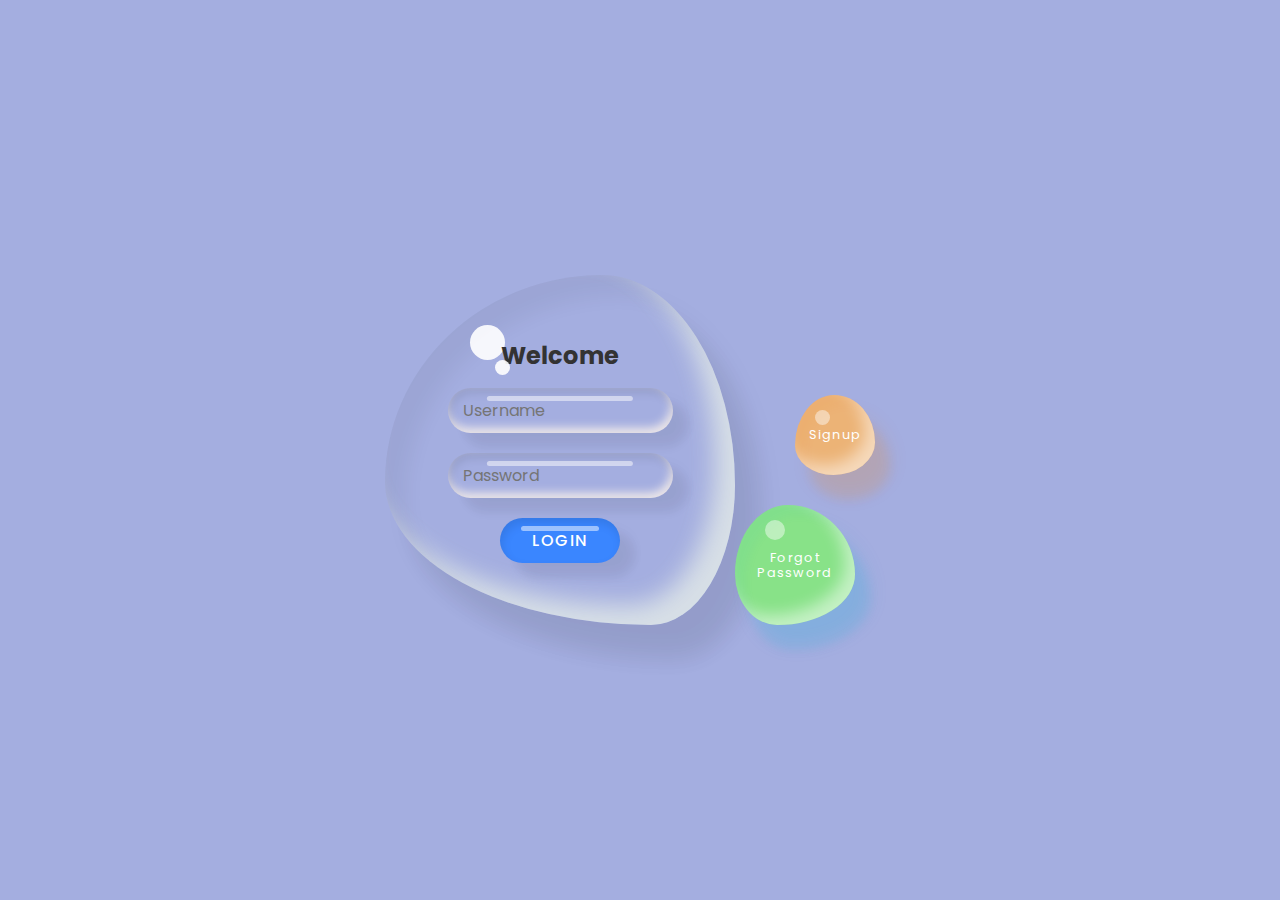
<file: index.html>
<!DOCTYPE html>
<html lang="en">
<head>
	<meta charset="UTF-8">
	<meta http-equiv="X-UA-Compatible" content="IE=edge">
	<meta name="viewport" content="width=device-width, initial-scale=1.0">
	<title>Liquid Drop Login Page</title>
	 <link
    rel="stylesheet"
    href="./stylesheet.css"/> 
</head>
	
<body>
	
	<div class="container">
		<div class="drop">
			<div class="content">
				<h2 class='animate__circle'>Welcome</h2>
				<form action="">
					<div class="input-box">
						<input type="text" name="username" placeholder="Username">
						</div>
					<div class="input-box">
						<input type="password" name="password" placeholder="Password">
						</div>
					<div class="input-box">
						<input type="submit" value="Login" href='#'>
						</div>
				</form>
		</div>	
		</div>
		<a href="#" class='btn'>Forgot Password</a>
	<a href="index2.html" class='btn signup'>Signup</a>
	
	</div>
	
</body>
</html>
</file>
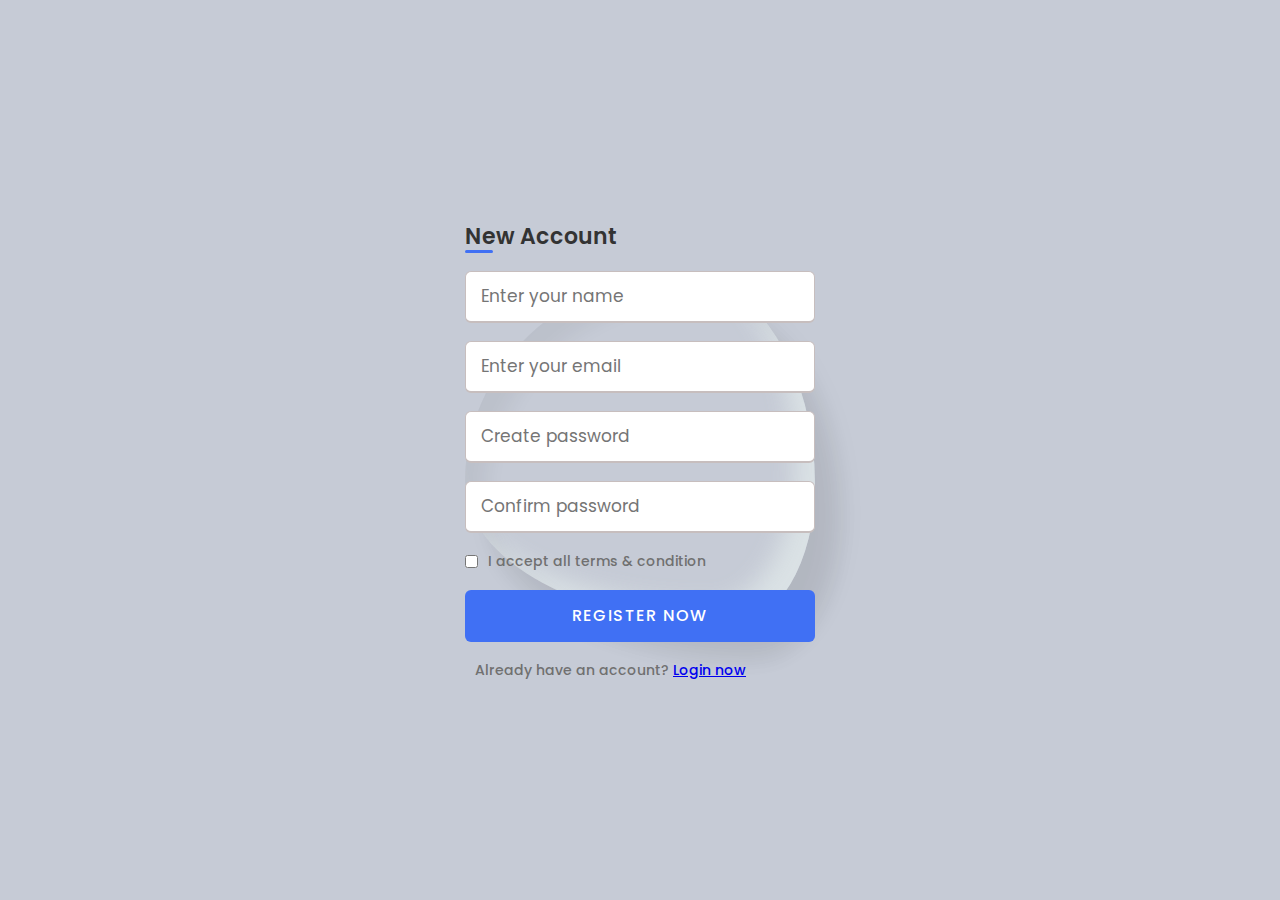
<file: index2.html>
<!DOCTYPE html>
<html lang="en">
<head>
	<meta charset="UTF-8">
	<meta http-equiv="X-UA-Compatible" content="IE=edge">
	<meta name="viewport" content="width=device-width, initial-scale=1.0">
	<link rel="stylesheet" href="stylesheet2.css">
	<title>Liquid Drop Login Page</title>
 
</head>
	
<body>
	
	<div class="container">
		<div class="drop">
			<div class="content">
				<h2 class='animate__circle'>New Account</h2>
				<form action="#">
					<div class="input-box">
					  <input type="text" placeholder="Enter your name" required>
					</div>
					<div class="input-box">
					  <input type="text" placeholder="Enter your email" required>
					</div>
					<div class="input-box">
					  <input type="password" placeholder="Create password" required>
					</div>
					<div class="input-box">
					  <input type="password" placeholder="Confirm password" required>
					</div>
					<div class="policy">
					  <input type="checkbox">
					  <h3>I accept all terms & condition</h3>
					</div>
					<div class="input-box button">
					  <input type="Submit" value="Register Now">
					</div>
					<div class="text">
					  <h3>Already have an account? <a href="index.html">Login now</a></h3>
					</div>
				  </form>
		</div>	
	</div>
</body>
</html>
</file>
<file: stylesheet.css>
@import url('https://fonts.googleapis.com/css?family=Poppins:200,300,400,500,600,700,800,900&display=swap');
*{
	margin: 0;
	padding: 0;
	box-sizing: border-box;
	font-family: 'Poppins', sans-serif;
}
body{
	display: flex;
	justify-content: center;
	align-items: center;
	min-height: 100vh;
	background: #a4aee0;
}
.container{
	position: relative;
	left: -80px;
	display: flex;
	justify-content: center;
	align-items: center;
}
.container .drop{
	position: relative;
	width: 350px;
	height: 350px;
	box-shadow: inset 20px 20px 20px rgba(0,0,0,0.05),25px 35px 20px rgba(0,0,0,0.05),25px 30px 30px rgba(0,0,0,0.05),
		inset -20px -20px 25px rgba(221, 228, 231, 0.9);
	transition: 0.5s;
	display: flex;
	justify-content: center;
	align-items: center;
	border-radius: 62% 38% 24% 76% / 59% 60% 40% 41%  ;
}
.container .drop:hover{
	border-radius: 50%;
}
.container .drop::before{
	content:'';
	position: absolute;
	top: 50px;
	left: 85px;
	width: 35px;
	height: 35px;
	border-radius: 50%;
	background: #fff;
	opacity: 0.9;
}
.container .drop::after{
	content: '';
	position: absolute;
	top: 85px;
	left: 110px;
	width: 15px;
	height: 15px;
	border-radius: 50%;
	background: #fff;
	opacity: 0.9;
}
.container .drop .content{
	position: relative;
	display: flex;
	justify-content: center;
	align-items: center;
	flex-direction: column;
	text-align: center;
	padding: 40px;
	gap: 15px;
}
.container .drop .content h2{
	position: relative;
	color: #333;
	font-size: 1.5em;
}
.container .drop .content form{
	display: flex;
	flex-direction: column;
	gap: 20px;
	justify-content: center;
	align-items: center;
}
.container .drop .content form .input-box{
	position: relative;
	width: 225px;
	box-shadow: inset 2px 5px 10px rgba(0,0,0,0.1),
		inset -2px -5px 10px rgb(240, 234, 234),15px 15px 10px rgba(0,0,0,0.05),15px 10px 15px rgba(0,0,0,0.025);
	border-radius: 25px;
}
.container .drop .content form .input-box::before{
	content: '';
	position: absolute;
	top: 8px;
	left: 50%;
	transform: translateX(-50%);
	width: 65%;
	height: 5px;
	background: rgba(255,255,255,0.5);
	border-radius: 5px;
}
.container .drop .content form .input-box input{
	border: none;
	outline: none;
	background: transparent;
	width: 100%;
	font-size: 1em;
	padding: 10px 15px;
}
.container .drop .content form .input-box input[type='submit']{
	color: rgb(255, 255, 255);
	text-transform: uppercase;
	font-size: 1em;
	cursor: pointer;
	letter-spacing: 0.1em;
	font-weight: 500;
}
.container .drop .content form .input-box:last-child{
	width: 120px;
	background: #3a86ff;
	box-shadow: inset 2px 5px 10px rgba(0,0,0,0.1),
15px 15px 10px rgba(0,0,0,0.05),15px 10px 15px rgba(0,0,0,0.025);
	transition: 0.5s;
}
.container .drop .content form .input-box:last-child:hover{
	width: 150px;
}
.btn{
	position: absolute;
	right: -120px;
	bottom: 0;
	width: 120px;
	height: 120px;
	background: rgb(136, 226, 136);
	display: flex;
	justify-content: center;
	align-items: center;
	cursor: pointer;
	text-decoration: none;
	color: #fff;
	line-height: 1.2em;
	letter-spacing: 0.1em;
	font-size: 0.8em;
	transition: 0.25s;
	text-align: center;
	box-shadow: inset 10px 10px 10px rgba(0,180,216,0.05),15px 25px 10px rgba(0,180,216,0.1),15px 20px 20px rgba(0,180,216,0.1),
		inset -10px -10px 15px rgba(255,255,255,0.5); 
	border-radius: 44% 56% 65% 35% / 57% 58% 42% 43% ;
}
.btn::before{
	content: '';
	position: absolute;
	top: 15px;
	left: 30px;
	width: 20px;
	height: 20px;
	border-radius: 50%;
	background: #fff;
	opacity: 0.45;
}
.btn.signup{
	bottom: 150px;
	right: -140px;
	width: 80px;
	height: 80px;
	border-radius: 49% 51% 52% 48% / 63% 59% 41% 37%;
	background: #ecb376;
	box-shadow: inset 10px 10px 10px rgba(247,127,0,0.05),15px 25px 10px rgba(247,127,0,0.1),15px 20px 20px rgba(247,127,0,0.1),
		inset -10px -10px 15px rgba(255,255,255,0.5); 
	
}
.btn.signup::before{
	left: 20px;
	width: 15px;
	height: 15px;
}
.btn:hover{
	border-radius: 50%;
}
</file>
<file: stylesheet2.css>
@import url('https://fonts.googleapis.com/css?family=Poppins:400,500,600,700&display=swap');
*{
  margin: 0;
  padding: 0;
  box-sizing: border-box;
  font-family: 'Poppins', sans-serif;
}
body{
  min-height: 100vh;
  display: flex;
  align-items: center;
  justify-content: center;
  background: #c6cbd6;
}
.container .drop:hover{
	border-radius: 50%;
}
.container .drop{
	position: relative;
	width: 350px;
	height: 350px;
	box-shadow: inset 20px 20px 20px rgba(0,0,0,0.05),25px 35px 20px rgba(0,0,0,0.05),25px 30px 30px rgba(0,0,0,0.05),
		inset -20px -20px 25px rgba(221, 228, 231, 0.9);
	transition: 0.5s;
	display: flex;
	justify-content: center;
	align-items: center;
	border-radius: 62% 38% 24% 76% / 59% 60% 40% 41%  ;
}
.drop h2{
  position: relative;
  font-size: 22px;
  font-weight: 600;
  color: #333;
}
.drop h2::before{
  content: '';
  position: absolute;
  left: 0;
  bottom: 0;
  height: 3px;
  width: 28px;
  border-radius: 12px;
  background: #4070f4;
}
.dropform{
  margin-top: 30px;
}
.drop form .input-box{
  height: 52px;
  margin: 18px 0;
}
form .input-box input{
  height: 100%;
  width: 100%;
  outline: none;
  padding: 0 15px;
  font-size: 17px;
  font-weight: 400;
  color: #333;
  border: 1.5px solid #C7BEBE;
  border-bottom-width: 2.5px;
  border-radius: 6px;
  transition: all 0.3s ease;
}
.input-box input:focus,
.input-box input:valid{
  border-color: #4070f4;
}
form .policy{
  display: flex;
  align-items: center;
}
form h3{
  color: #707070;
  font-size: 14px;
  font-weight: 500;
  margin-left: 10px;
}
.input-box.button input{
  color: #fff;
  letter-spacing: 1px;
  border: none;
  background: #4070f4;
  cursor: pointer;
}
.input-box.button input:hover{
  background: #0e4bf1;
}
form.text h3{
 color: #333;
 width: 100%;
 text-align: center;
}
form.text h3 a{
  color: #4070f4;
  text-decoration: none;
}
form.text h3 a:hover{
  text-decoration: underline;
}

container .drop .content form .input-box input{
	border: none;
	outline: none;
	background: transparent;
	width: 100%;
	font-size: 1em;
	padding: 10px 15px;
}
.container .drop .content form .input-box input[type='submit']{
	color: rgb(255, 255, 255);
	text-transform: uppercase;
	font-size: 1em;
	cursor: pointer;
	letter-spacing: 0.1em;
	font-weight: 500;
}
.container .drop .content form .input-box:last-child{
	width: 120px;
	background: #3a86ff;
	box-shadow: inset 2px 5px 10px rgba(0,0,0,0.1),
15px 15px 10px rgba(0,0,0,0.05),15px 10px 15px rgba(0,0,0,0.025);
	transition: 0.5s;
}
.container .drop .content form .input-box:last-child:hover{
	width: 150px;
}
.btn{
	position: absolute;
	right: -120px;
	bottom: 0;
	width: 120px;
	height: 120px;
	background: rgb(136, 226, 136);
	display: flex;
	justify-content: center;
	align-items: center;
	cursor: pointer;
	text-decoration: none;
	color: #fff;
	line-height: 1.2em;
	letter-spacing: 0.1em;
	font-size: 0.8em;
	transition: 0.25s;
	text-align: center;
	box-shadow: inset 10px 10px 10px rgba(0,180,216,0.05),15px 25px 10px rgba(0,180,216,0.1),15px 20px 20px rgba(0,180,216,0.1),
		inset -10px -10px 15px rgba(255,255,255,0.5); 
	border-radius: 44% 56% 65% 35% / 57% 58% 42% 43% ;
}
.btn::before{
	content: '';
	position: absolute;
	top: 15px;
	left: 30px;
	width: 20px;
	height: 20px;
	border-radius: 50%;
	background: #fff;
	opacity: 0.45;
}
.btn.signup{
	bottom: 150px;
	right: -140px;
	width: 80px;
	height: 80px;
	border-radius: 49% 51% 52% 48% / 63% 59% 41% 37%;
	background: #ecb376;
	box-shadow: inset 10px 10px 10px rgba(247,127,0,0.05),15px 25px 10px rgba(247,127,0,0.1),15px 20px 20px rgba(247,127,0,0.1),
		inset -10px -10px 15px rgba(255,255,255,0.5); 
	
}
.btn.signup::before{
	left: 20px;
	width: 15px;
	height: 15px;
}
.btn:hover{
	border-radius: 50%;
}
</file>
